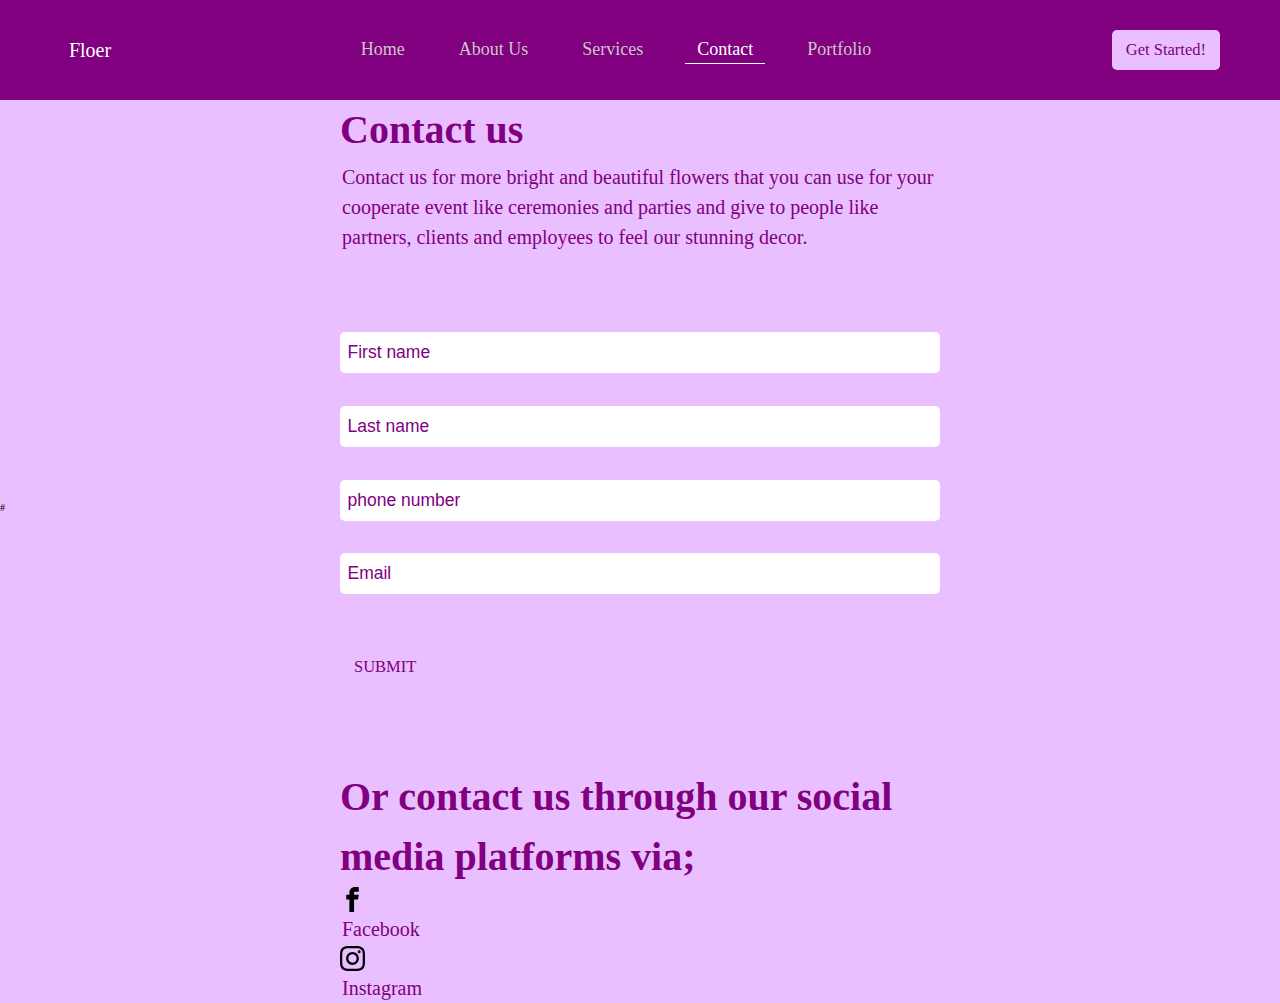
<file: contact.html>
<!DOCTYPE html>
<html lang="en">
<head>
    <meta charset="UTF-8">
    <meta name="viewport" content="width=device-width, initial-scale=1.0">
    <link rel="stylesheet" href="style.css">
    <title>Floer | Contact</title>
</head>
<body>
    <main>
        <aside class="contact-page">
    <div class="app">  
    </div>
    <header class="header">
        <!--Navigation section-->
        <nav class="navigation">
            <!--Logo-->
            <div class="logo-box">
              Floer
            </div>
          
            <ul class="links">
                <li class="link-item"><a href="flower.html" class="link">home</a></li>
                <li class="link-item"><a href="about.html" class="link">about us</a></li>
                <li class="link-item"><a href="services.html" class="link">services</a></li>
                <li class="link-item selected"><a href="contact.html" class="link">contact</a></li>
                <li class="link-item"><a href="portfolio.html" class="link">portfolio</a></li>
            </ul>
            <button  class="btn btn-rounded">Get started!</button>
        </nav>
    </header>
    <div class="contact-space">
    <div class="contact-writeup">
    <h1>Contact us</h1>
    <p>Contact us for more bright and beautiful flowers that you can use for your cooperate event like ceremonies and parties
        and give to people like partners, clients and employees to feel our stunning decor. </p>
</div>
<div class="hgroup">

    <input type="text" id="fname" name="fname" placeholder="First name" required>
    <label for="fname">First name</label>
 </div>
 <div class="hgroup">

    <input type="text" id="lname" name="Last name" placeholder="Last name" required>
    <label for="lname">Last name</label>
 </div>
 <div class="hgroup">

    <input type="text" id="phone number" name="phone number" placeholder="phone number" required>
    <label for="phone number">Phone number</label>
 </div>
 <div class="hgroup">

    <input type="text" id="email" name="Email" placeholder="Email" required>
    <label for="email">Email</label>
 </div>
 <button
                        class="btn btn-primary btn-lg submit-btn"
                        data-bs-toggle="modal"
                        data-bs-target="#Create"
                      >
                       SUBMIT
                      </button>
</div>
<div class="contact-space">
    <div class="contact-writeup">
    <h1>Or contact us through our social media platforms via;</h1>
    <div class="icon-content">
        <div class="logo-description">
    <svg class="icon-contact contact-icon" xmlns="http://www.w3.org/2000/svg" viewBox="0 0 32 32">
        <path d="M19 6h5v-6h-5c-3.86 0-7 3.14-7 7v3h-4v6h4v16h6v-16h5l1-6h-6v-3c0-0.542 0.458-1 1-1z"></path>
        </svg>
        <p>Facebook</p>
        <svg class="icon-contact contact-icon"  xmlns="http://www.w3.org/2000/svg" viewBox="0 0 32 32">
            <path d="M16 2.881c4.275 0 4.781 0.019 6.462 0.094 1.563 0.069 2.406 0.331 2.969 0.55 0.744 0.288 1.281 0.638 1.837 1.194 0.563 0.563 0.906 1.094 1.2 1.838 0.219 0.563 0.481 1.412 0.55 2.969 0.075 1.688 0.094 2.194 0.094 6.463s-0.019 4.781-0.094 6.463c-0.069 1.563-0.331 2.406-0.55 2.969-0.288 0.744-0.637 1.281-1.194 1.837-0.563 0.563-1.094 0.906-1.837 1.2-0.563 0.219-1.413 0.481-2.969 0.55-1.688 0.075-2.194 0.094-6.463 0.094s-4.781-0.019-6.463-0.094c-1.563-0.069-2.406-0.331-2.969-0.55-0.744-0.288-1.281-0.637-1.838-1.194-0.563-0.563-0.906-1.094-1.2-1.837-0.219-0.563-0.481-1.413-0.55-2.969-0.075-1.688-0.094-2.194-0.094-6.463s0.019-4.781 0.094-6.463c0.069-1.563 0.331-2.406 0.55-2.969 0.288-0.744 0.638-1.281 1.194-1.838 0.563-0.563 1.094-0.906 1.838-1.2 0.563-0.219 1.412-0.481 2.969-0.55 1.681-0.075 2.188-0.094 6.463-0.094zM16 0c-4.344 0-4.887 0.019-6.594 0.094-1.7 0.075-2.869 0.35-3.881 0.744-1.056 0.412-1.95 0.956-2.837 1.85-0.894 0.888-1.438 1.781-1.85 2.831-0.394 1.019-0.669 2.181-0.744 3.881-0.075 1.713-0.094 2.256-0.094 6.6s0.019 4.887 0.094 6.594c0.075 1.7 0.35 2.869 0.744 3.881 0.413 1.056 0.956 1.95 1.85 2.837 0.887 0.887 1.781 1.438 2.831 1.844 1.019 0.394 2.181 0.669 3.881 0.744 1.706 0.075 2.25 0.094 6.594 0.094s4.888-0.019 6.594-0.094c1.7-0.075 2.869-0.35 3.881-0.744 1.050-0.406 1.944-0.956 2.831-1.844s1.438-1.781 1.844-2.831c0.394-1.019 0.669-2.181 0.744-3.881 0.075-1.706 0.094-2.25 0.094-6.594s-0.019-4.887-0.094-6.594c-0.075-1.7-0.35-2.869-0.744-3.881-0.394-1.063-0.938-1.956-1.831-2.844-0.887-0.887-1.781-1.438-2.831-1.844-1.019-0.394-2.181-0.669-3.881-0.744-1.712-0.081-2.256-0.1-6.6-0.1v0z"></path>
            <path d="M16 7.781c-4.537 0-8.219 3.681-8.219 8.219s3.681 8.219 8.219 8.219 8.219-3.681 8.219-8.219c0-4.537-3.681-8.219-8.219-8.219zM16 21.331c-2.944 0-5.331-2.387-5.331-5.331s2.387-5.331 5.331-5.331c2.944 0 5.331 2.387 5.331 5.331s-2.387 5.331-5.331 5.331z"></path>
            <path d="M26.462 7.456c0 1.060-0.859 1.919-1.919 1.919s-1.919-0.859-1.919-1.919c0-1.060 0.859-1.919 1.919-1.919s1.919 0.859 1.919 1.919z"></path>
            </svg>
            <p>Instagram</p>
        </div>
        </div>
</div>
</aside>
    </main>
</body>
</html>#
</file>
<file: style.css>
/***********
*  Reset style
************/
* {
    padding: 0;
    margin: 0;
}

body {
  
    line-height: 1.5;
 }


:root {
    --purple: #800080;
    --black: #454545;
    --light-purple: #eabfff;
    --dark-grey: #ccc6c6;
    --white: #fff;
    --light-purple-2: 
}

.app {
    width: 100%;
     }


*, 
*::after,
*::before {
    margin: 0;
    padding: 0;
    box-sizing: inherit;
}

html {
    box-sizing: border-box;
    font-size: 62.5%;
}

.header {
    width: 100%;
    font-size: 2rem;
    padding: 2rem 6rem;
  position: fixed;
   background-color: var(--purple);
   color: white;
   z-index: 1000;
   top: 0;
   left: 0;
   
    }

.links {
    display: flex;
    list-style: none;
    column-gap: 3rem;
    text-transform: capitalize;
    font-size: 1.8rem;
}


.link-item {
    border-bottom: 1px solid transparent;
}
.link-item :hover {
    border-bottom: 1px solid white;
}

.link:link,
.link:visited {
    text-decoration: none;
    padding: 1rem 1.2rem;
    color: var(--dark-grey);
}

.link:hover {
    color: var(--white);
       }

.navigation {
    display: flex;
    justify-content: space-between;
    align-items: center;
}

.logo-box {
    position: relative;
    display: flex;
    justify-content: center;
    align-items: center;
    width: 5rem;
    height: 5rem;
    padding: 3rem;
  }

.selected {
       border-bottom: 1px solid var(--white);
}

.selected a {
    color: var(--white) !important;
}

.btn {
    outline: none;
    padding: 1rem 1.4rem;
    display: inline-block;
    font-size: 1.65rem;
    text-transform: capitalize;
    background-color: var(--light-purple);
    border: none;
    color: var(--purple);
    transition: background-color 100ms ease-in-out;
    font-family: inherit;
}

.btn-rounded {
    border-radius: .5rem;
}

.btn:hover {
    background-color: #cb0ddc
}

main {
    height: 40rem;
    margin-top: 10rem;
}

.banner {
    height: 45rem;
    overflow: hidden;
    position: relative;
}

.banner-img {
    max-width: 100%;
    object-fit: cover;
}

.carousel-moving {
    width: 300%;
    height: 90%;
    font-size: 2rem;
    position: absolute;
    animation: carousel 9s linear infinite;
   /* animation-name: carousel;
    animation-duration: 9s;
    animation-timing-function: linear;
    animation-iteration-count: infinite;*/
    margin-top: 8rem;
}

.carousel-moving::after {
    content: "";
    display: block;
    clear: left;
}

.carousel-scr {
    display: flex;
    justify-content: center;
    align-items: center;
    flex-direction: column;
    float: left;
    width: calc(100% / 3);
    height: 100%;
    background-position: center;
    background-size: cover;
    background-repeat: no-repeat;
    color: var(--light-purple);
}

.carousel-heading {
    font-size: 6rem;
    margin-bottom: 2rem;
}

.carousel-scr p {
    font-size: 2.4rem;
    width: 65rem;
    text-align: center;
}

.first-scr {
    background-image: linear-gradient(90deg, rgba(0, 0, 0, 0.5),
     rgba(0, 0, 0, 0.85)), url("../img/fflower3.png");
    
}
.second-scr{
    background-image: linear-gradient(90deg, rgba(0, 0, 0, 0.5), 
    rgba(0, 0, 0, 0.85)), url("../img/blue\ flower.jpg");
    
}
.third-scr {
    background-image: linear-gradient(90deg, rgba(0, 0, 0, 0.5), 
    rgba(0, 0, 0, 0.85)), url("../img/pink\ flower.jpg");
    
}

/*********
 * General setting section
***********/
.section {
    padding: 7.5rem 6rem;
    font-size: 2rem;
}

/***********
* About us section
*********/
.heading-secondary {
   font-size: 3rem;
   display: flex;
   align-items: center;
   justify-content: center;
   flex-direction: column;
   margin-bottom: 4rem;
   text-transform: capitalize;
   color: var(--black);
}

.heading-secondary::after  {
    content: '';
    width: 5.5rem;
    height: .4rem;
    background-color: var(--purple);
    display: block;
    margin-top: .25rem;
}
.about {
    font-size: 2rem;
    color: var(--black);
}

.about-content {
    display: flex;
    font-size: 2rem;
    justify-content: space-between;
}

.about-writeup {
    width: 45%;
    text-align: justify;
   }

.about-writeup p :not(:last-child) {
    margin-bottom: 2rem;
}

.about-picture {
    width: 50rem;
    position: relative;
   }

.first-frame{
    width: 60%;
    position: absolute;
    z-index: 10;
    transition: .5s ease-in;
}

.second-frame{
    width: 60%;
    position: absolute;
    right: 0;
    left: 11rem;
    top: 8rem;
    z-index: 10;
    transition: .5s ease-out;
}

.about-picture-frame:hover {
   /* transform: translate(2rem, 2rem);*/
    width: 80%;
    z-index: 1000;
}


.about-img {
    max-width: 100%;
    color: var(--purple);
    border: 5px solid currentColor;
   }


/***********
* Services section
*********/

.services {
    background-color: var(--light-purple);
}

.services-content {
    display: flex;
    column-gap: 5rem;
    color: var(--black);
}  

.services-description {
    text-align: center;
}

.services-description h3 {
    margin-top: 2rem;
    text-transform: capitalize;
    font-size: 1.85rem;
    margin-bottom: .8rem;
    color: var(--black);
}

.icon-services {
   height: 3.2rem;
   width: 3.2rem;
}


/***********
* Products section
*********/
.products-content {
    display: flex;
    column-gap: 5rem;
}

.products-description {
    flex-basis: calc(100% - 5rem / 3);
    display: flex;
    flex-direction: column;
    border-radius: 1rem;
    box-shadow: 0 2px 2rem var(--dark-grey);
    overflow: hidden;
}

.products-img {
    display: block;
    max-width: 100%;
    height: 50rem;
    width: 50rem;
}

.products-writeup {
    padding: 2rem 1.5rem;
    display: flex;
    flex-direction: column;
     
}

.btn-products{
    margin: auto;
}

/*******
* Contact setup
********/
p {
    margin: .2rem;
}

.contact-section {
    margin-top: 5rem;
}

.contact {
    background-color: white;
}

.contact-content {
    display: flex;
   column-gap: 5rem;
}  

.contact-description {
    text-align: left;
}

.icon-contact {
    height: 2.5rem;
    width: 2.5rem;
 }

 .contact-icon {
    display: flex;
 }
 
 .mail-icon {
    display: flex;
 }

 .clock-icon {
    display: flex;
 }

 .map-icon {
    display: flex;
 }

 .contact-input {
    display: flex;
    column-gap: 5rem;
 }

 [name] {
    display: block;
    width: 100%;
   padding: 1rem .75rem;
    font-size: 1.8rem;
    border: 1px solid black;
    border-top: transparent;
    border-left: transparent;
    border-right: transparent;
    outline: none;
}

.submit-btn {
    margin-top: 2rem;
    border-radius: .5rem;
}


/*********
CSS Contact setup
*********/
.contact-writeup {
    font-size: 20px;
    width: 60rem;
   margin: 8rem auto;
    color: var(--purple);
    font-family: inherit;
}
.contact-input {
    position: relative;
}
[name] {
    display: block;
    width: 100%;
   padding: 1rem .75rem;
    font-size: 1.8rem;
    border-radius: .5rem;
    border: 2px var(--light-purple);
    outline: none;
}
[name]:focus{
    outline: 2px solid;
    border: 2px solid var(--light-purple);
}
[name]:focus~label{
    opacity: 1;
    transform: translateY(-8rem);
    visibility: visible
    ;
}
label{
  
    display: inline-block;
    font-size: 1.85rem;
    margin-bottom: .5rem;
    margin-left: .95;
    transform: translateY(-3.6REM);
    text-transform: capitalize;
    opacity: 0;
    transition: all 1500ms ease;
    visibility: hidden;

}
[name]::placeholder{
    font-size: 1.75rem;
    color: var(--purple);
    transition: ease-in-out all 1600ms;
}

.contact-space {
    width: 60rem;
    margin: 8rem auto;
     
     font-family: inherit;
}
h2 {
    font-size: 30px;
}
.contact-page {
    background-color: var(--light-purple)
}

input:focus::placeholder{
    color: var(--light-purple);
    opacity: 0;


}
[name]:focus:invalid{
    outline: 2px solid transparent;
    border: 2px solid var(--light-purple);
    border-bottom: 2px solid orangered;
}
[name]:focus:valid,
[name]:valid{
    outline: 2px solid transparent;
    border: 2px solid var(--light-purple);
    border-bottom: 2px solid var(--light-purple);
    border-top: transparent;
    border-left: transparent;
    border-right: transparent;
}
h3 {
    font-size: 20px
    ;
}
.checkbox {
    color: green;
}

.cnct-icon {
    margin-top: 5rem;
}




/*******
* Footer setup
********/




.footer {
    background-color:grey;
}

.footer-content {
    display: flex;
    column-gap: 5rem;
    color: var(--black);
}  

.footer-description {
    text-align: center;
}

.footer-description h3 {
    margin-top: 2rem;
    text-transform: capitalize;
    font-size: 1.85rem;
    margin-bottom: .8rem;
    color: var(--black);
}

.copyrightt-section {
    position: absolute;
    display: flex;
    justify-content: center;
    align-items: center;
    font-size: 20px;
}

.section {
    justify-content: center;
    align-items: center;
}

.footer-copy {
    display: flex;
    justify-content: center;
    align-items: center;
    flex-direction: column;
 font-size: 20px;
 background-color: grey;
}

/*******
* Carousel setup
********/



@keyframes carousel {
    0% {
        left: 0%;
    }

    20% {
        left: 0%;
    }

    40% {
        left: -100%;
    }

    60% {
        left: -100%;
    }

    80%{
        left: -200%;
    }

    100% {
        left: -200%;
    }
}
</file>
